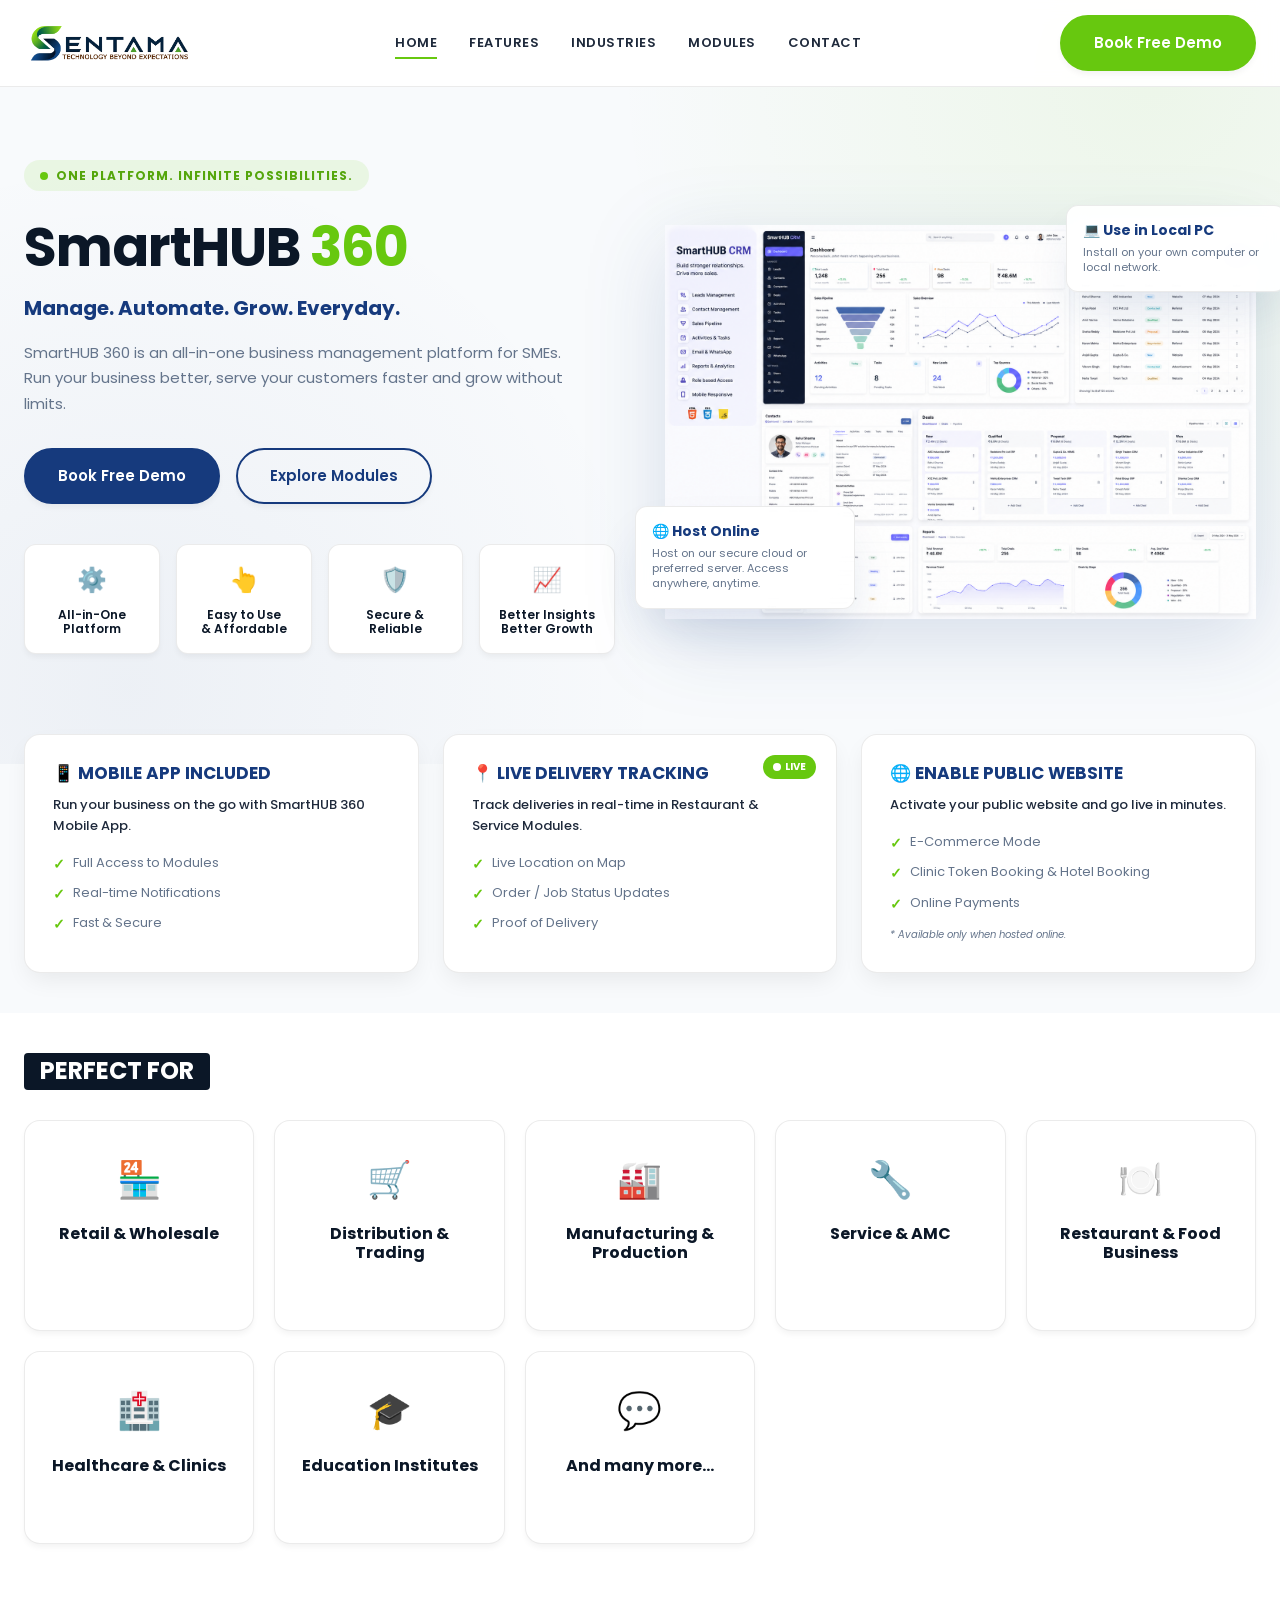
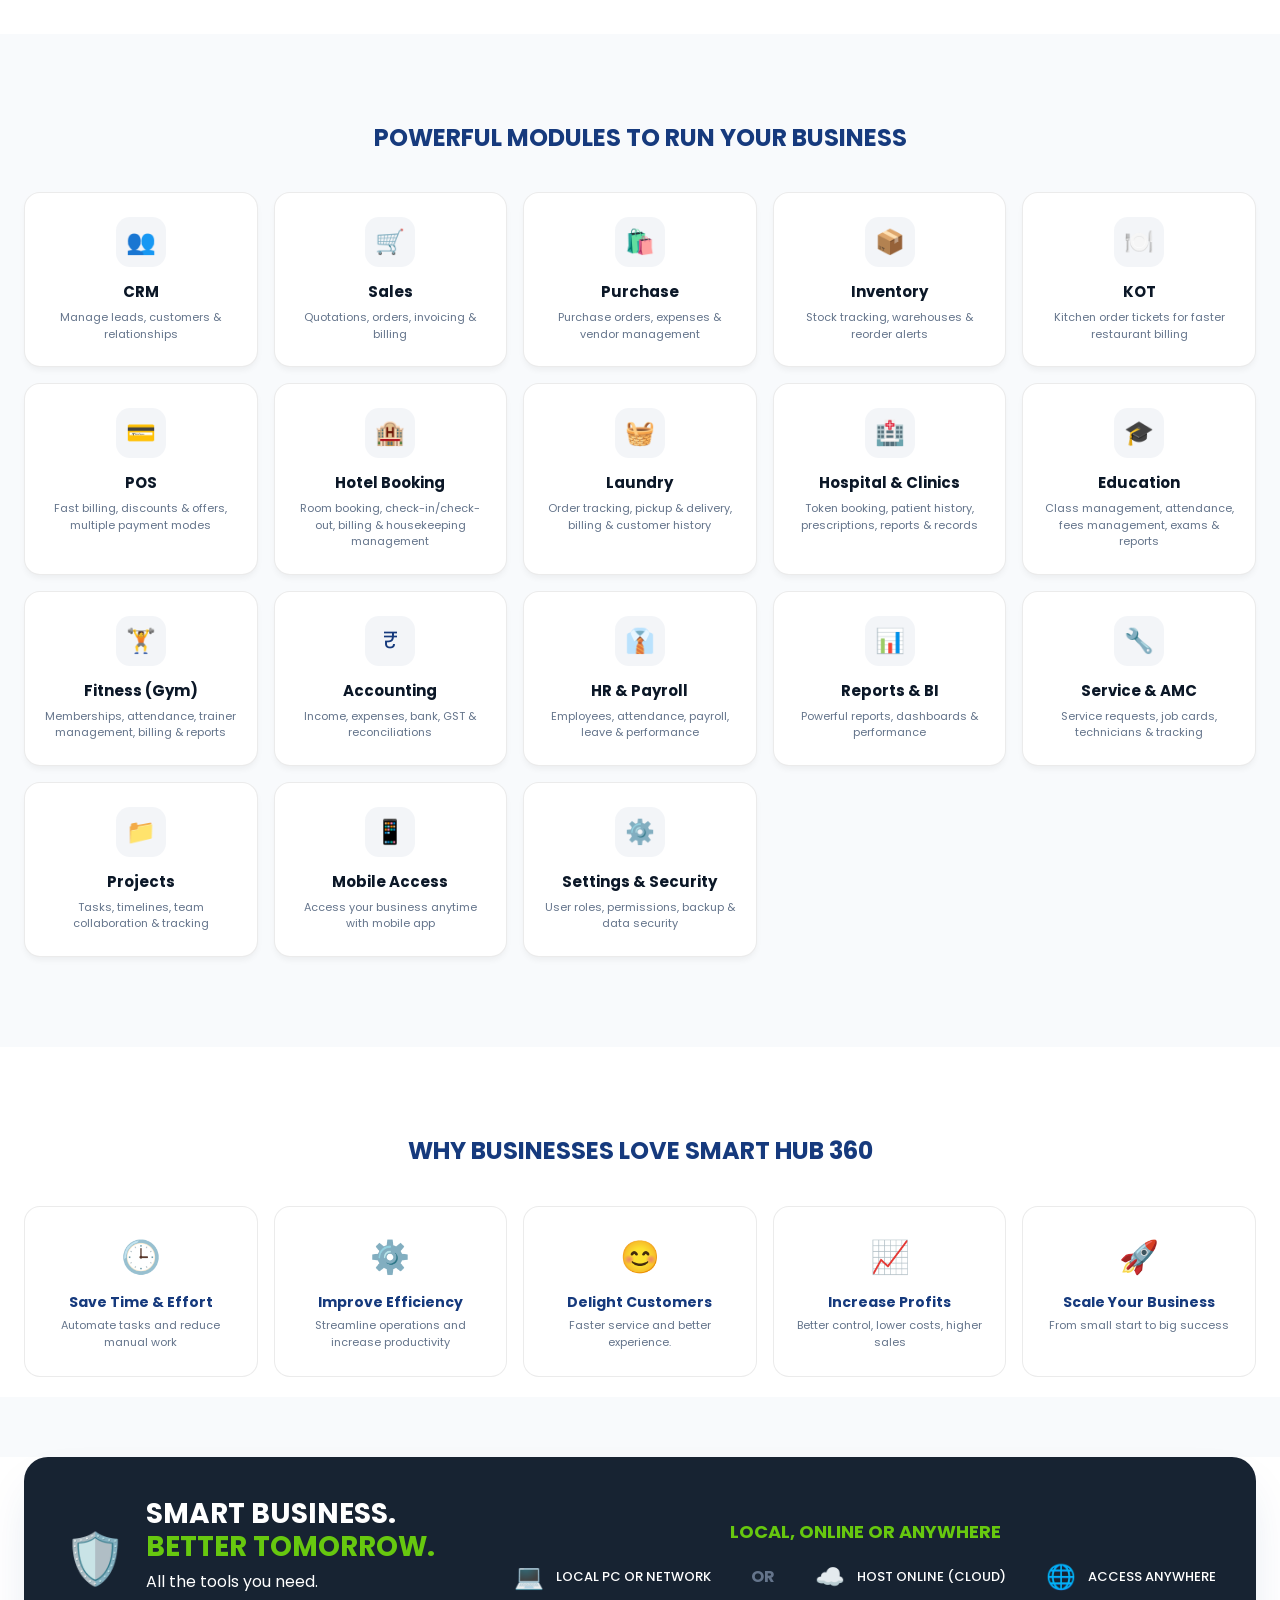
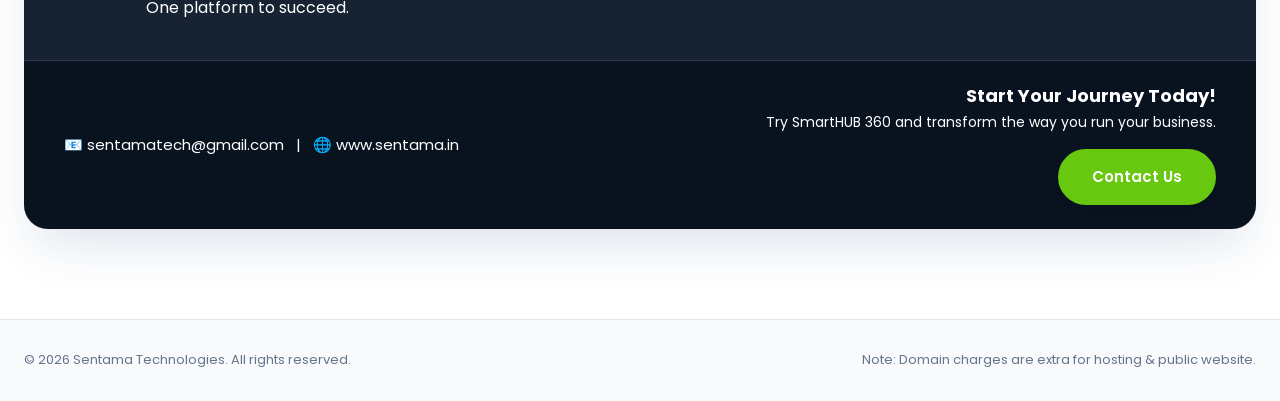
<file: index221.html>
<!DOCTYPE html>
<html lang="en">
<head>
    <meta charset="UTF-8">
    <meta name="viewport" content="width=device-width, initial-scale=1.0">
    <title>Sentama | SmartHUB 360 - One Platform. Infinite Possibilities.</title>
    <link href="https://fonts.googleapis.com/css2?family=Poppins:wght@300;400;500;600;700;800&display=swap" rel="stylesheet">
    <style>
        /* --- CSS Variables --- */
        :root {
            --primary-dark: #0B1727;
            --primary-blue: #163a7d;
            --primary-blue-hover: #102a5c;
            --accent-green: #67c80f;
            --accent-green-hover: #55a60c;
            --bg-light: #F8FAFC;
            --surface: #FFFFFF;
            --text-main: #1e293b;
            --text-muted: #64748b;
            --border-light: rgba(0, 0, 0, 0.08);
            --shadow-sm: 0 4px 6px -1px rgba(0, 0, 0, 0.05);
            --shadow-md: 0 10px 25px -5px rgba(0, 0, 0, 0.08);
            --shadow-lg: 0 25px 50px -12px rgba(22, 58, 125, 0.15);
            --radius-sm: 12px;
            --radius-md: 16px;
            --radius-lg: 24px;
        }

        /* --- Reset & Base --- */
        * { margin: 0; padding: 0; box-sizing: border-box; }
        html { scroll-behavior: smooth; }
        body { font-family: 'Poppins', sans-serif; background-color: var(--bg-light); color: var(--text-main); line-height: 1.6; overflow-x: hidden; }
        .container { width: 100%; max-width: 1300px; margin: 0 auto; padding: 0 24px; }
        section { padding: 90px 0; }
        h1, h2, h3, h4 { color: var(--primary-dark); line-height: 1.2; }
        h2 { font-size: 36px; font-weight: 700; margin-bottom: 12px; text-align: center; }
        .subtitle { text-align: center; color: var(--text-muted); font-size: 16px; max-width: 800px; margin: 0 auto 50px; }
        a { text-decoration: none; transition: all 0.3s ease; }
        img { max-width: 100%; height: auto; display: block; }

        /* --- Animations --- */
        .reveal { opacity: 0; transform: translateY(30px); transition: opacity 0.8s cubic-bezier(0.16, 1, 0.3, 1), transform 0.8s cubic-bezier(0.16, 1, 0.3, 1); }
        .reveal.active { opacity: 1; transform: translateY(0); }
        .delay-1 { transition-delay: 0.1s; } .delay-2 { transition-delay: 0.2s; }
        .delay-3 { transition-delay: 0.3s; } .delay-4 { transition-delay: 0.4s; }

        @keyframes floatSlow { 0%, 100% { transform: translateY(0px); } 50% { transform: translateY(-15px); } }
        @keyframes pulseGlow { 0% { box-shadow: 0 0 0 0 rgba(103, 200, 15, 0.6); } 70% { box-shadow: 0 0 0 10px rgba(103, 200, 15, 0); } 100% { box-shadow: 0 0 0 0 rgba(103, 200, 15, 0); } }

        /* --- Buttons --- */
        .btn { display: inline-flex; align-items: center; justify-content: center; background: var(--primary-blue); color: white; padding: 14px 32px; border-radius: 50px; font-weight: 600; font-size: 15px; border: 2px solid var(--primary-blue); cursor: pointer; box-shadow: var(--shadow-sm); transition: all 0.3s cubic-bezier(0.175, 0.885, 0.32, 1.275); }
        .btn:hover { background: var(--primary-blue-hover); border-color: var(--primary-blue-hover); transform: translateY(-3px); box-shadow: var(--shadow-md); }
        .btn.accent { background: var(--accent-green); border-color: var(--accent-green); color: white; }
        .btn.accent:hover { background: var(--accent-green-hover); border-color: var(--accent-green-hover); }
        .btn.outline { background: transparent; color: var(--primary-blue); }
        .btn.outline:hover { background: var(--primary-blue); color: white; }

        /* --- Navbar --- */
        nav { position: fixed; top: 0; width: 100%; padding: 15px 0; background: rgba(255, 255, 255, 0.95); backdrop-filter: blur(10px); border-bottom: 1px solid var(--border-light); z-index: 1000; }
        .nav-container { display: flex; justify-content: space-between; align-items: center; }
        .logo-img { max-height: 45px; width: auto; }
        .nav-links { display: flex; gap: 32px; align-items: center; }
        .nav-links a { color: var(--text-main); font-weight: 600; font-size: 13px; text-transform: uppercase; letter-spacing: 0.5px; position: relative; }
        .nav-links a::after { content: ''; position: absolute; bottom: -6px; left: 0; width: 0%; height: 2px; background: var(--accent-green); transition: width 0.3s ease; }
        .nav-links a:hover::after, .nav-links a.active::after { width: 100%; }

        /* --- Hero Section --- */
        .hero { padding: 160px 0 80px; background: radial-gradient(circle at 90% 10%, rgba(103, 200, 15, 0.08) 0%, transparent 40%), radial-gradient(circle at 10% 90%, rgba(22, 58, 125, 0.05) 0%, transparent 40%), var(--bg-light); position: relative; }
        .hero-grid { display: grid; grid-template-columns: 1fr 1fr; gap: 50px; align-items: center; }
        .badge { display: inline-flex; align-items: center; gap: 8px; background: rgba(103, 200, 15, 0.1); color: var(--accent-green-hover); padding: 6px 16px; border-radius: 50px; font-size: 12px; font-weight: 700; margin-bottom: 24px; text-transform: uppercase; letter-spacing: 1px; }
        .pulse-dot { width: 8px; height: 8px; border-radius: 50%; background: var(--accent-green); animation: pulseGlow 2s infinite; }
        .hero h1 { font-size: 54px; letter-spacing: -1px; margin-bottom: 12px; }
        .hero h1 span { color: var(--accent-green); }
        .hero .tagline { font-size: 20px; color: var(--primary-blue); font-weight: 700; margin-bottom: 16px; }
        .hero p { font-size: 15px; color: var(--text-muted); margin-bottom: 32px; max-width: 95%; line-height: 1.7; }
        .hero-buttons { display: flex; gap: 16px; margin-bottom: 40px; }
        
        .highlights-grid { display: flex; gap: 16px; flex-wrap: wrap; margin-bottom: 30px; }
        .highlight-item { background: white; border: 1px solid var(--border-light); border-radius: var(--radius-sm); padding: 16px 10px; display: flex; flex-direction: column; align-items: center; justify-content: center; box-shadow: var(--shadow-sm); flex: 1; min-width: 100px; transition: transform 0.3s ease; }
        .highlight-item:hover { transform: translateY(-4px); box-shadow: var(--shadow-md); border-color: var(--accent-green); }
        .highlight-icon { font-size: 24px; margin-bottom: 8px; }
        .highlight-item h4 { font-size: 12px; color: var(--primary-dark); font-weight: 600; text-align: center; margin: 0; }

        .hero-showcase { position: relative; animation: floatSlow 6s ease-in-out infinite; }
        .hero-showcase img { width: 100%; filter: drop-shadow(0 20px 40px rgba(22, 58, 125, 0.15)); }

        /* Floating Deployment Tags on Hero Image */
        .deploy-tag { position: absolute; background: rgba(255, 255, 255, 0.95); backdrop-filter: blur(10px); padding: 16px; border-radius: 12px; box-shadow: var(--shadow-lg); border: 1px solid var(--border-light); max-width: 220px; z-index: 2; transition: transform 0.3s ease; }
        .deploy-tag:hover { transform: scale(1.05); }
        .deploy-tag.top-right { top: -20px; right: -30px; }
        .deploy-tag.bottom-left { bottom: 10px; left: -30px; }
        .deploy-tag h4 { font-size: 14px; display: flex; align-items: center; gap: 8px; margin-bottom: 6px; color: var(--primary-blue); }
        .deploy-tag p { font-size: 11px; color: var(--text-muted); margin: 0; line-height: 1.4; }

        /* --- Special Trio Features Section --- */
        .special-trio-grid { display: grid; grid-template-columns: repeat(3, 1fr); gap: 24px; margin-top: -30px; position: relative; z-index: 10; padding-bottom: 40px;}
        .trio-card { background: white; border-radius: var(--radius-md); padding: 28px; border: 1px solid var(--border-light); box-shadow: var(--shadow-md); transition: transform 0.4s ease; position: relative; overflow: hidden; }
        .trio-card:hover { transform: translateY(-10px); box-shadow: var(--shadow-lg); border-color: var(--primary-blue); }
        .trio-card h3 { font-size: 17px; margin-bottom: 12px; display: flex; align-items: center; gap: 10px; color: var(--primary-blue); }
        .trio-card p { font-size: 13px; color: var(--text-main); margin-bottom: 16px; font-weight: 500; }
        .trio-card ul { list-style: none; padding: 0; }
        .trio-card ul li { font-size: 13px; color: var(--text-muted); margin-bottom: 8px; display: flex; align-items: flex-start; gap: 8px; }
        .trio-card ul li::before { content: '✓'; color: var(--accent-green); font-weight: bold; font-size: 14px; }
        .live-tag { position: absolute; top: 20px; right: 20px; background: var(--accent-green); color: white; font-size: 10px; font-weight: bold; padding: 4px 10px; border-radius: 50px; display: flex; align-items: center; gap: 4px; animation: pulseGlow 2s infinite; }

        /* --- Interactive Industries Grid --- */
        .industry-grid { display: grid; grid-template-columns: repeat(auto-fit, minmax(220px, 1fr)); gap: 20px; }
        .industry-card { background: white; border-radius: var(--radius-md); padding: 30px 20px; text-align: center; border: 1px solid var(--border-light); box-shadow: var(--shadow-sm); cursor: pointer; transition: all 0.4s cubic-bezier(0.175, 0.885, 0.32, 1.275); }
        .industry-card:hover { transform: translateY(-8px) scale(1.02); box-shadow: var(--shadow-lg); border-color: var(--accent-green); }
        .industry-card .icon-box { font-size: 36px; margin: 0 auto 16px; display: inline-block; transition: transform 0.3s ease; }
        .industry-card:hover .icon-box { transform: scale(1.2); }
        .industry-card h3 { font-size: 16px; margin-bottom: 8px; }
        .industry-card .click-hint { display: inline-block; font-size: 11px; color: white; background: var(--primary-blue); padding: 6px 16px; border-radius: 50px; font-weight: 600; opacity: 0; transform: translateY(10px); transition: all 0.3s ease; }
        .industry-card:hover .click-hint { opacity: 1; transform: translateY(0); background: var(--accent-green); }

        /* --- 18 Modules Grid (Exactly as in image) --- */
        .modules-grid { display: grid; grid-template-columns: repeat(auto-fill, minmax(200px, 1fr)); gap: 16px; }
        .module-card { background: white; padding: 24px 20px; border-radius: var(--radius-md); border: 1px solid var(--border-light); box-shadow: var(--shadow-sm); transition: all 0.3s ease; display: flex; flex-direction: column; align-items: center; text-align: center; }
        .module-card .mod-icon { width: 50px; height: 50px; background: rgba(22, 58, 125, 0.05); border-radius: 14px; display: flex; align-items: center; justify-content: center; font-size: 24px; margin-bottom: 16px; color: var(--primary-blue); transition: all 0.3s ease; }
        .module-card h3 { font-size: 15px; margin-bottom: 8px; transition: color 0.3s ease; }
        .module-card p { font-size: 11px; color: var(--text-muted); line-height: 1.5; transition: color 0.3s ease; margin: 0; }
        
        .module-card:hover { background: var(--primary-blue); transform: translateY(-5px); box-shadow: var(--shadow-md); border-color: var(--primary-blue); }
        .module-card:hover .mod-icon { background: rgba(255, 255, 255, 0.15); color: #ffffff; transform: scale(1.15); }
        .module-card:hover h3, .module-card:hover p { color: white; }
        .module-card:hover p { opacity: 0.85; }

        /* --- Why Businesses Love Section --- */
        .benefits-grid { display: grid; grid-template-columns: repeat(5, 1fr); gap: 16px; margin-top: 40px; }
        .benefit-item { text-align: center; background: white; padding: 24px 16px; border-radius: var(--radius-md); border: 1px solid var(--border-light); transition: all 0.3s ease; }
        .benefit-item:hover { transform: translateY(-5px); box-shadow: var(--shadow-md); border-color: var(--accent-green); }
        .benefit-item .b-icon { font-size: 32px; margin-bottom: 12px; display: block; }
        .benefit-item h4 { font-size: 14px; margin-bottom: 6px; color: var(--primary-blue); }
        .benefit-item p { font-size: 11px; color: var(--text-muted); }

        /* --- Bottom CTA / Deployment Banner --- */
        .cta-banner { background: var(--primary-dark); border-radius: var(--radius-lg); padding: 0; color: white; margin-top: 60px; display: flex; flex-direction: column; overflow: hidden; box-shadow: var(--shadow-lg); }
        .cta-top { background: rgba(255,255,255,0.05); padding: 40px; display: flex; justify-content: space-between; align-items: center; border-bottom: 1px solid rgba(255,255,255,0.1); flex-wrap: wrap; gap: 20px; }
        .cta-bottom { padding: 24px 40px; display: flex; justify-content: space-between; align-items: center; flex-wrap: wrap; gap: 20px; text-align: center; }
        .cta-bottom h3 { color: var(--accent-green); margin-bottom: 4px; font-size: 18px;}
        .deploy-icons { display: flex; gap: 40px; align-items: center; justify-content: center; flex: 1; }
        .deploy-item { display: flex; align-items: center; gap: 12px; font-size: 13px; font-weight: 500; }
        .deploy-item span { font-size: 24px; }
        
        /* --- Unlimited Rich Modal Popup --- */
        .modal-overlay { position: fixed; top: 0; left: 0; width: 100%; height: 100%; background: rgba(11, 23, 39, 0.85); backdrop-filter: blur(8px); z-index: 2000; display: flex; align-items: center; justify-content: center; opacity: 0; pointer-events: none; transition: all 0.4s cubic-bezier(0.16, 1, 0.3, 1); }
        .modal-overlay.active { opacity: 1; pointer-events: auto; }
        .modal-content { background: var(--bg-light); width: 95%; max-width: 1000px; border-radius: var(--radius-lg); overflow: hidden; box-shadow: 0 40px 80px rgba(0,0,0,0.5); transform: scale(0.95) translateY(20px); transition: transform 0.4s cubic-bezier(0.175, 0.885, 0.32, 1.275); max-height: 90vh; display: flex; flex-direction: column; }
        .modal-overlay.active .modal-content { transform: scale(1) translateY(0); }
        
        .modal-header { position: relative; height: 220px; background-size: cover; background-position: center; padding: 40px; display: flex; align-items: flex-end; flex-shrink: 0; }
        .modal-header::before { content: ''; position: absolute; inset: 0; background: linear-gradient(to top, rgba(11,23,39,0.95) 0%, rgba(11,23,39,0.2) 100%); }
        .modal-title-box { position: relative; z-index: 2; }
        .modal-close { position: absolute; top: 20px; right: 20px; background: rgba(255,255,255,0.2); backdrop-filter: blur(4px); color: white; border: none; width: 40px; height: 40px; border-radius: 50%; cursor: pointer; font-weight: bold; font-size: 18px; z-index: 3; transition: all 0.3s ease; display: flex; align-items: center; justify-content: center; }
        .modal-close:hover { background: white; color: var(--primary-dark); transform: rotate(90deg); }
        
        .modal-body { padding: 40px; overflow-y: auto; background: white; }
        
        /* Auto-fitting grid for UNLIMITED features */
        .modal-feature-grid { display: grid; grid-template-columns: repeat(auto-fit, minmax(260px, 1fr)); gap: 16px; margin-top: 24px; }
        .modal-feature-item { background: var(--bg-light); border-radius: 12px; padding: 16px; display: flex; align-items: flex-start; gap: 14px; border: 1px solid var(--border-light); transition: all 0.3s ease; opacity: 0; transform: translateX(-10px); }
        
        /* Staggered animation classes applied via JS */
        .modal-feature-item.animate-in { opacity: 1; transform: translateX(0); transition: all 0.5s cubic-bezier(0.175, 0.885, 0.32, 1.275); }

        .modal-feature-item:hover { background: white; border-color: var(--accent-green); box-shadow: var(--shadow-sm); transform: translateY(-3px) scale(1.02); }
        .modal-feature-icon { font-size: 20px; width: 44px; height: 44px; background: white; border-radius: 10px; display: flex; align-items: center; justify-content: center; box-shadow: 0 2px 8px rgba(0,0,0,0.05); transition: transform 0.4s cubic-bezier(0.175, 0.885, 0.32, 1.275); flex-shrink: 0; color: var(--primary-blue); }
        .modal-feature-item:hover .modal-feature-icon { transform: scale(1.15) rotate(10deg); color: var(--accent-green); }
        .modal-feature-text h4 { font-size: 14px; color: var(--primary-dark); margin-bottom: 4px; }
        .modal-feature-text p { font-size: 12px; color: var(--text-muted); line-height: 1.4; margin: 0; }

        /* --- Footer --- */
        footer { background: var(--bg-light); padding: 30px 0; text-align: center; color: var(--text-muted); font-size: 13px; }

        @media (max-width: 992px) {
            .hero-grid, .special-trio-grid { grid-template-columns: 1fr; }
            .nav-links { display: none; }
            .deploy-tag { display: none; }
            .benefits-grid { grid-template-columns: repeat(2, 1fr); }
            .deploy-icons { flex-direction: column; gap: 10px; }
        }
        @media (max-width: 768px) {
            .benefits-grid { grid-template-columns: 1fr; }
            .cta-top, .cta-bottom { flex-direction: column; text-align: center; }
        }
    </style>
</head>
<body>

    <!-- Navigation -->
    <nav>
        <div class="container nav-container">
            <a href="#home">
                <img src="sentama-logo.png" alt="Sentama 360 Logo" class="logo-img">
            </a>
            <div class="nav-links">
                <a href="#home" class="active">Home</a>
                <a href="#features">Features</a>
                <a href="#industries">Industries</a>
                <a href="#modules">Modules</a>
                <a href="#contact">Contact</a>
            </div>
            <a class="btn accent" href="#contact">Book Free Demo</a>
        </div>
    </nav>

    <!-- Hero Section -->
    <section class="hero" id="home">
        <div class="container hero-grid">
            <div class="reveal active">
                <div class="badge"><span class="pulse-dot"></span> One Platform. Infinite Possibilities.</div>
                <h1>SmartHUB <span>360</span></h1>
                <div class="tagline">Manage. Automate. Grow. Everyday.</div>
                <p>SmartHUB 360 is an all-in-one business management platform for SMEs.<br>Run your business better, serve your customers faster and grow without limits.</p>
                <div class="hero-buttons">
                    <a class="btn" href="#contact">Book Free Demo</a>
                    <a class="btn outline" href="#modules">Explore Modules</a>
                </div>
                
                <div class="highlights-grid">
                    <div class="highlight-item"><div class="highlight-icon">⚙️</div><h4>All-in-One<br>Platform</h4></div>
                    <div class="highlight-item"><div class="highlight-icon">👆</div><h4>Easy to Use<br>& Affordable</h4></div>
                    <div class="highlight-item"><div class="highlight-icon">🛡️</div><h4>Secure &<br>Reliable</h4></div>
                    <div class="highlight-item"><div class="highlight-icon">📈</div><h4>Better Insights<br>Better Growth</h4></div>
                </div>
            </div>
            <div class="hero-showcase reveal delay-1 active">
                <img src="crm-image-1.png" alt="SmartHUB 360 Multi-device Dashboard">
                
                <!-- Floating Deployment Tags matching image top right -->
                <div class="deploy-tag top-right">
                    <h4>💻 Use in Local PC</h4>
                    <p>Install on your own computer or local network.</p>
                </div>
                <div class="deploy-tag bottom-left">
                    <h4>🌐 Host Online</h4>
                    <p>Host on our secure cloud or preferred server. Access anywhere, anytime.</p>
                </div>
            </div>
        </div>
    </section>

    <!-- Trio Special Features (Matches the 3 center boxes of image) -->
    <div class="container" id="features">
        <div class="special-trio-grid reveal active">
            <!-- Mobile App -->
            <div class="trio-card delay-1">
                <h3>📱 MOBILE APP INCLUDED</h3>
                <p>Run your business on the go with SmartHUB 360 Mobile App.</p>
                <ul>
                    <li>Full Access to Modules</li>
                    <li>Real-time Notifications</li>
                    <li>Fast & Secure</li>
                </ul>
            </div>
            <!-- Live Tracking -->
            <div class="trio-card delay-2">
                <div class="live-tag"><span class="pulse-dot" style="background: white;"></span> LIVE</div>
                <h3>📍 LIVE DELIVERY TRACKING</h3>
                <p>Track deliveries in real-time in Restaurant & Service Modules.</p>
                <ul>
                    <li>Live Location on Map</li>
                    <li>Order / Job Status Updates</li>
                    <li>Proof of Delivery</li>
                </ul>
            </div>
            <!-- Public Website -->
            <div class="trio-card delay-3">
                <h3>🌐 ENABLE PUBLIC WEBSITE</h3>
                <p>Activate your public website and go live in minutes.</p>
                <ul>
                    <li>E-Commerce Mode</li>
                    <li>Clinic Token Booking & Hotel Booking</li>
                    <li>Online Payments</li>
                </ul>
                <div style="font-size: 10px; color: var(--text-muted); margin-top: 12px; font-style: italic;">* Available only when hosted online.</div>
            </div>
        </div>
    </div>

    <!-- Interactive Industries Grid (Exact match to image) -->
    <section id="industries" style="background: white; padding-top: 40px;">
        <div class="container">
            <div class="reveal active">
                <h2 style="text-transform: uppercase; font-size: 24px; color: var(--primary-blue); background: var(--primary-dark); color: white; display: inline-block; padding: 4px 16px; border-radius: 4px; margin-bottom: 30px;">Perfect For</h2>
            </div>

            <div class="industry-grid">
                <div class="industry-card reveal delay-1 active" onclick="openIndustryModal('retail')">
                    <div class="icon-box">🏪</div>
                    <h3>Retail & Wholesale</h3>
                    <div class="click-hint">View All Features</div>
                </div>
                <div class="industry-card reveal delay-2 active" onclick="openIndustryModal('distribution')">
                    <div class="icon-box">🛒</div>
                    <h3>Distribution & Trading</h3>
                    <div class="click-hint">View All Features</div>
                </div>
                <div class="industry-card reveal delay-3 active" onclick="openIndustryModal('manufacturing')">
                    <div class="icon-box">🏭</div>
                    <h3>Manufacturing & Production</h3>
                    <div class="click-hint">View All Features</div>
                </div>
                <div class="industry-card reveal delay-4 active" onclick="openIndustryModal('service')">
                    <div class="icon-box">🔧</div>
                    <h3>Service & AMC</h3>
                    <div class="click-hint">View All Features</div>
                </div>
                <div class="industry-card reveal delay-1 active" onclick="openIndustryModal('restaurant')">
                    <div class="icon-box">🍽️</div>
                    <h3>Restaurant & Food Business</h3>
                    <div class="click-hint">View All Features</div>
                </div>
                <div class="industry-card reveal delay-2 active" onclick="openIndustryModal('healthcare')">
                    <div class="icon-box">🏥</div>
                    <h3>Healthcare & Clinics</h3>
                    <div class="click-hint">View All Features</div>
                </div>
                <div class="industry-card reveal delay-3 active" onclick="openIndustryModal('education')">
                    <div class="icon-box">🎓</div>
                    <h3>Education Institutes</h3>
                    <div class="click-hint">View All Features</div>
                </div>
                <div class="industry-card reveal delay-4 active" onclick="openIndustryModal('others')">
                    <div class="icon-box">💬</div>
                    <h3>And many more...</h3>
                    <div class="click-hint">View All Features</div>
                </div>
            </div>
        </div>
    </section>

    <!-- ALL 18 Modules Restored (Exact match to image text) -->
    <section id="modules">
        <div class="container">
            <div class="reveal active">
                <h2 style="font-size: 24px; text-transform: uppercase; margin-bottom: 40px; color: var(--primary-blue);">Powerful Modules To Run Your Business</h2>
            </div>

            <div class="modules-grid">
                <div class="module-card reveal active"><div class="mod-icon">👥</div><h3>CRM</h3><p>Manage leads, customers & relationships</p></div>
                <div class="module-card reveal active"><div class="mod-icon">🛒</div><h3>Sales</h3><p>Quotations, orders, invoicing & billing</p></div>
                <div class="module-card reveal active"><div class="mod-icon">🛍️</div><h3>Purchase</h3><p>Purchase orders, expenses & vendor management</p></div>
                <div class="module-card reveal active"><div class="mod-icon">📦</div><h3>Inventory</h3><p>Stock tracking, warehouses & reorder alerts</p></div>
                
                <div class="module-card reveal active"><div class="mod-icon">🍽️</div><h3>KOT</h3><p>Kitchen order tickets for faster restaurant billing</p></div>
                <div class="module-card reveal active"><div class="mod-icon">💳</div><h3>POS</h3><p>Fast billing, discounts & offers, multiple payment modes</p></div>
                <div class="module-card reveal active"><div class="mod-icon">🏨</div><h3>Hotel Booking</h3><p>Room booking, check-in/check-out, billing & housekeeping management</p></div>
                <div class="module-card reveal active"><div class="mod-icon">🧺</div><h3>Laundry</h3><p>Order tracking, pickup & delivery, billing & customer history</p></div>

                <div class="module-card reveal active"><div class="mod-icon">🏥</div><h3>Hospital & Clinics</h3><p>Token booking, patient history, prescriptions, reports & records</p></div>
                <div class="module-card reveal active"><div class="mod-icon">🎓</div><h3>Education</h3><p>Class management, attendance, fees management, exams & reports</p></div>
                <div class="module-card reveal active"><div class="mod-icon">🏋️</div><h3>Fitness (Gym)</h3><p>Memberships, attendance, trainer management, billing & reports</p></div>
                <div class="module-card reveal active"><div class="mod-icon">₹</div><h3>Accounting</h3><p>Income, expenses, bank, GST & reconciliations</p></div>
                
                <div class="module-card reveal active"><div class="mod-icon">👔</div><h3>HR & Payroll</h3><p>Employees, attendance, payroll, leave & performance</p></div>
                <div class="module-card reveal active"><div class="mod-icon">📊</div><h3>Reports & BI</h3><p>Powerful reports, dashboards & performance</p></div>
                <div class="module-card reveal active"><div class="mod-icon">🔧</div><h3>Service & AMC</h3><p>Service requests, job cards, technicians & tracking</p></div>
                <div class="module-card reveal active"><div class="mod-icon">📁</div><h3>Projects</h3><p>Tasks, timelines, team collaboration & tracking</p></div>
                
                <div class="module-card reveal active"><div class="mod-icon">📱</div><h3>Mobile Access</h3><p>Access your business anytime with mobile app</p></div>
                <div class="module-card reveal active"><div class="mod-icon">⚙️</div><h3>Settings & Security</h3><p>User roles, permissions, backup & data security</p></div>
            </div>
        </div>
    </section>

    <!-- Why Businesses Love SmartHUB 360 -->
    <section style="background: white; padding-bottom: 20px;">
        <div class="container">
            <div class="reveal active">
                <h2 style="font-size: 24px; text-transform: uppercase; color: var(--primary-blue);">Why Businesses Love Smart HUB 360</h2>
            </div>

            <div class="benefits-grid">
                <div class="benefit-item reveal delay-1 active"><div class="b-icon">🕒</div><h4>Save Time & Effort</h4><p>Automate tasks and reduce manual work</p></div>
                <div class="benefit-item reveal delay-2 active"><div class="b-icon">⚙️</div><h4>Improve Efficiency</h4><p>Streamline operations and increase productivity</p></div>
                <div class="benefit-item reveal delay-3 active"><div class="b-icon">😊</div><h4>Delight Customers</h4><p>Faster service and better experience.</p></div>
                <div class="benefit-item reveal delay-4 active"><div class="b-icon">📈</div><h4>Increase Profits</h4><p>Better control, lower costs, higher sales</p></div>
                <div class="benefit-item reveal delay-1 active"><div class="b-icon">🚀</div><h4>Scale Your Business</h4><p>From small start to big success</p></div>
            </div>
        </div>
    </section>

    <!-- Bottom Exact Match CTA Banner -->
    <section id="contact" style="padding-top: 0; background: white;">
        <div class="container">
            <div class="cta-banner reveal active">
                <div class="cta-top">
                    <div style="display: flex; align-items: center; gap: 20px;">
                        <div style="font-size: 50px;">🛡️</div>
                        <div>
                            <h2 style="color: white; text-align: left; margin: 0; font-size: 28px;">SMART BUSINESS.<br><span style="color: var(--accent-green);">BETTER TOMORROW.</span></h2>
                            <p style="margin: 5px 0 0 0; font-size: 16px;">All the tools you need.<br>One platform to succeed.</p>
                        </div>
                    </div>
                    
                    <div style="text-align: center;">
                        <h3 style="color: var(--accent-green); margin-bottom: 16px; font-size: 18px;">LOCAL, ONLINE OR ANYWHERE</h3>
                        <div class="deploy-icons">
                            <div class="deploy-item"><span>💻</span> LOCAL PC OR NETWORK</div>
                            <div style="color: var(--text-muted); font-weight: bold;">OR</div>
                            <div class="deploy-item"><span>☁️</span> HOST ONLINE (CLOUD)</div>
                            <div class="deploy-item"><span>🌐</span> ACCESS ANYWHERE</div>
                        </div>
                    </div>
                </div>
                
                <div class="cta-bottom" style="background: rgba(0,0,0,0.2);">
                    <div style="display: flex; align-items: center; gap: 16px; font-size: 15px;">
                        📧 sentamatech@gmail.com &nbsp;&nbsp;|&nbsp;&nbsp; 🌐 www.sentama.in
                    </div>
                    <div style="text-align: right;">
                        <h3 style="margin: 0; color: white;">Start Your Journey Today!</h3>
                        <p style="margin: 4px 0 16px 0; font-size: 14px;">Try SmartHUB 360 and transform the way you run your business.</p>
                        <a href="mailto:sentamatech@gmail.com" class="btn accent">Contact Us</a>
                    </div>
                </div>
            </div>
        </div>
    </section>

    <!-- Rich Denser Modal Popup (UNLIMITED Features Support) -->
    <div class="modal-overlay" id="industryModal">
        <div class="modal-content">
            <button class="modal-close" onclick="closeModal()">✕</button>
            <div class="modal-header" id="modalHeader">
                <div class="modal-title-box">
                    <span class="badge" style="background: var(--accent-green); color: white; border: none; padding: 4px 12px; font-size: 11px;" id="modalBadge">FULL FEATURE SET</span>
                    <h2 style="color: white; text-align: left; margin: 5px 0 0 0; font-size: 32px;" id="modalTitle">Industry Title</h2>
                </div>
            </div>
            <div class="modal-body">
                <p id="modalDesc" style="color: var(--text-muted); font-size: 15px; margin-bottom: 10px;"></p>
                <div class="modal-feature-grid" id="modalFeatures">
                    <!-- Unlimited Feature Cards injected here dynamically -->
                </div>
            </div>
        </div>
    </div>

    <footer style="background: var(--bg-light); border-top: 1px solid var(--border-light);">
        <div class="container" style="display: flex; justify-content: space-between; flex-wrap: wrap; gap: 10px;">
            <div>© 2026 Sentama Technologies. All rights reserved.</div>
            <div>Note: Domain charges are extra for hosting & public website.</div>
        </div>
    </footer>

    <!-- Scripts -->
    <script>
        // Expanded Data supporting 8-10 Rich Features per Industry
        const industryData = {
            retail: {
                title: "Retail & Wholesale",
                bg: "https://images.unsplash.com/photo-1555421689-491a97ff2040?auto=format&fit=crop&w=800&q=80",
                desc: "Eliminate long checkout queues and automate your entire retail floor with deep integrations.",
                features: [
                    { icon: "🏷️", title: "Barcode Integration", desc: "Scan products rapidly for instant billing." },
                    { icon: "📦", title: "Live Stock Sync", desc: "Inventory deducts the millisecond a sale is made." },
                    { icon: "🎁", title: "Loyalty Programs", desc: "Automate discounts & points for returning customers." },
                    { icon: "🧾", title: "Multi-Outlet Sync", desc: "Manage pricing across various store branches." },
                    { icon: "📉", title: "Low Stock Alerts", desc: "Get notified before fast-moving items run out." },
                    { icon: "💸", title: "Split Payments", desc: "Accept cash, UPI, and cards on a single invoice." },
                    { icon: "🔄", title: "Returns & Refunds", desc: "Process product returns easily with auto-stock addback." },
                    { icon: "📱", title: "Mobile Inventory App", desc: "Do stock audits directly from your smartphone." }
                ]
            },
            distribution: {
                title: "Distribution & Trading",
                bg: "https://images.unsplash.com/photo-1586528116311-ad8dd3c8310d?auto=format&fit=crop&w=800&q=80",
                desc: "Streamline B2B logistics, wholesale orders, routing, and complex vendor payouts.",
                features: [
                    { icon: "🚚", title: "Order Routing", desc: "Plan delivery routes and dispatch vehicles." },
                    { icon: "🤝", title: "Vendor Portals", desc: "Manage GRN, purchase orders, and ledgers." },
                    { icon: "🏢", title: "Multi-Warehouse", desc: "Transfer stock seamlessly between godowns." },
                    { icon: "📈", title: "Sales Targets", desc: "Track field agents, margins, and bulk discounts." },
                    { icon: "📦", title: "Batch Tracking", desc: "Monitor expiry dates and batch lot numbers." },
                    { icon: "📄", title: "Bulk Invoicing", desc: "Generate E-way bills and mass invoices instantly." },
                    { icon: "💳", title: "Credit Limits", desc: "Set auto-blocks for clients exceeding credit allowance." },
                    { icon: "📊", title: "Margin Analysis", desc: "Real-time reporting on wholesale vs retail profit margins." }
                ]
            },
            manufacturing: {
                title: "Manufacturing & Production",
                bg: "https://images.unsplash.com/photo-1581091226825-a6a2a5aee158?auto=format&fit=crop&w=800&q=80",
                desc: "Complete visibility over your assembly line, raw materials, BOM, and total output.",
                features: [
                    { icon: "📋", title: "Bill of Materials (BOM)", desc: "Define recipes to auto-deduct raw materials." },
                    { icon: "⚙️", title: "Production Stages", desc: "Track items through assembly, QA, and packaging." },
                    { icon: "⚠️", title: "Reorder Alerts", desc: "Never run out of crucial factory components." },
                    { icon: "👷", title: "Job Work & Labour", desc: "Calculate wages based on output and contracted work." },
                    { icon: "🔍", title: "Quality Control", desc: "Log defects and track waste percentages." },
                    { icon: "🏭", title: "Machine Maintenance", desc: "Schedule downtime for equipment servicing." },
                    { icon: "🔄", title: "Scrap Management", desc: "Account for production waste and scrap resale." },
                    { icon: "📊", title: "Costing Reports", desc: "Accurate per-unit manufacturing cost breakdown." },
                    { icon: "🚚", title: "Direct Dispatch", desc: "Move finished goods directly from assembly to delivery." }
                ]
            },
            service: {
                title: "Service & AMC",
                bg: "https://images.unsplash.com/photo-1581092160562-40aa08e78837?auto=format&fit=crop&w=800&q=80",
                desc: "Manage support tickets, field technicians, and annual maintenance contracts with ease.",
                features: [
                    { icon: "🛠️", title: "Digital Job Cards", desc: "Assign repair tasks with full equipment history." },
                    { icon: "📅", title: "AMC Tracking", desc: "Automated reminders for contract renewals." },
                    { icon: "📍", title: "Live Tracking", desc: "See field service agent locations on a map." },
                    { icon: "📱", title: "Mobile App Access", desc: "Technicians update status and get client signatures." },
                    { icon: "💬", title: "Client Updates", desc: "Auto-SMS updates for repair status changes." },
                    { icon: "🧾", title: "Spare Parts Billing", desc: "Directly invoice parts used during service." },
                    { icon: "⏱️", title: "SLA Timers", desc: "Track resolution times against client agreements." },
                    { icon: "⭐", title: "Feedback Collection", desc: "Automated feedback links sent post-service." }
                ]
            },
            restaurant: {
                title: "Restaurant & Food Business",
                bg: "https://images.unsplash.com/photo-1517248135467-4c7edcad34c4?auto=format&fit=crop&w=800&q=80",
                desc: "Speed up table service with instant digital Kitchen Order Tickets and integrated POS billing.",
                features: [
                    { icon: "🔥", title: "Instant Wireless KOT", desc: "Send orders directly to Kitchen Display Screens." },
                    { icon: "🪑", title: "Table Management", desc: "Live floor view, reservations, and table merging." },
                    { icon: "📱", title: "Waiter App", desc: "Captains can take orders directly from tableside." },
                    { icon: "🍔", title: "Recipe Costing", desc: "Analyze ingredient consumption and plate margins." },
                    { icon: "🛵", title: "Delivery Tracking", desc: "Manage Swiggy/Zomato and in-house riders." },
                    { icon: "💳", title: "Split Payments", desc: "Settle bills using UPI, Cash, or Cards instantly." },
                    { icon: "📊", title: "Day-End Reports", desc: "Automated Z-reports sent to owner's email daily." },
                    { icon: "🌐", title: "QR Ordering", desc: "Let customers scan and order directly from their table." }
                ]
            },
            healthcare: {
                title: "Healthcare & Clinics",
                bg: "https://images.unsplash.com/photo-1519494026892-80bbd2d6fd0d?auto=format&fit=crop&w=800&q=80",
                desc: "Organize patient queues, manage doctor schedules, and track medical histories effortlessly.",
                features: [
                    { icon: "🎫", title: "Token Displays", desc: "Digital queue management for waiting rooms." },
                    { icon: "🩺", title: "EHR Records", desc: "Secure digital patient history and diagnoses." },
                    { icon: "💊", title: "Pharmacy Billing", desc: "Integrated drug inventory with expiry tracking." },
                    { icon: "🗓️", title: "Appointments", desc: "Online booking portals for specific doctors." },
                    { icon: "🔬", title: "Lab Integration", desc: "Attach test results directly to patient profiles." },
                    { icon: "💰", title: "Insurance Claims", desc: "Generate invoices formatted for TPA processing." },
                    { icon: "📱", title: "Tele-Consult", desc: "Integrated video link sharing for remote patients." }
                ]
            },
            education: {
                title: "Education Institutes",
                bg: "https://images.unsplash.com/photo-1523050854058-8df90110c9f1?auto=format&fit=crop&w=800&q=80",
                desc: "Unified portal for students, faculty, and administrative operations across the campus.",
                features: [
                    { icon: "👨‍🏫", title: "Class Rosters", desc: "Manage divisions, subjects, and daily attendance." },
                    { icon: "💰", title: "Fee Collection", desc: "Generate term invoices, track dues, and receipts." },
                    { icon: "📝", title: "Exam Reports", desc: "Digitize grading and generate student report cards." },
                    { icon: "🚌", title: "Transport Logs", desc: "Manage bus routes and student allocation." },
                    { icon: "📚", title: "Library System", desc: "Track book issues, returns, and late fines." },
                    { icon: "📱", title: "Parent Portal", desc: "App access for parents to view grades & notices." },
                    { icon: "🎓", title: "Alumni Directory", desc: "Maintain connections with graduated batches." },
                    { icon: "🏢", title: "Hostel Mgmt", desc: "Room allocation, mess fees, and visitor logs." }
                ]
            },
            others: {
                title: "And many more...",
                bg: "https://images.unsplash.com/photo-1460925895917-afdab827c52f?auto=format&fit=crop&w=800&q=80",
                desc: "SmartHUB 360 is built on a modular framework that scales and adapts to any business model.",
                features: [
                    { icon: "🧩", title: "Module Toggles", desc: "Turn off what you don't need, activate as you grow." },
                    { icon: "🌐", title: "Open Integrations", desc: "Connect with third-party APIs for extended utility." },
                    { icon: "🛡️", title: "Custom Roles", desc: "Design specific access permissions for job titles." },
                    { icon: "📊", title: "Custom Reports", desc: "Build views with the drag-and-drop report builder." },
                    { icon: "☁️", title: "Backups", desc: "Automated daily reminder for back up." },
                    { icon: "🎨", title: "White Labeling", desc: "Add your own logo and brand colors to invoices." }
                ]
            }
        };

        function openIndustryModal(key) {
            const data = industryData[key];
            if (!data) return;

            // Populate Text and Images
            document.getElementById('modalTitle').innerText = data.title;
            document.getElementById('modalDesc').innerText = data.desc;
            document.getElementById('modalHeader').style.backgroundImage = `url('${data.bg}')`;

            // Build Fluid Feature Cards (Unlimited capacity)
            const grid = document.getElementById('modalFeatures');
            grid.innerHTML = '';
            
            data.features.forEach((f, index) => {
                const item = document.createElement('div');
                item.className = 'modal-feature-item';
                
                // Add staggered animation delay dynamically
                item.style.transitionDelay = `${(index * 0.05) + 0.1}s`;
                
                item.innerHTML = `
                    <div class="modal-feature-icon">${f.icon}</div>
                    <div class="modal-feature-text">
                        <h4>${f.title}</h4>
                        <p>${f.desc}</p>
                    </div>
                `;
                grid.appendChild(item);
            });

            // Show Modal & Lock Scroll
            document.getElementById('industryModal').classList.add('active');
            document.body.style.overflow = 'hidden';
            
            // Trigger staggered animation classes after slight delay
            setTimeout(() => {
                const items = document.querySelectorAll('.modal-feature-item');
                items.forEach(el => el.classList.add('animate-in'));
            }, 10);
        }

        function closeModal() {
            document.getElementById('industryModal').classList.remove('active');
            document.body.style.overflow = 'auto';
            
            // Remove animation classes for next open
            setTimeout(() => {
                const items = document.querySelectorAll('.modal-feature-item');
                items.forEach(el => el.classList.remove('animate-in'));
            }, 400);
        }

        // Close modal when clicking outside
        document.getElementById('industryModal').addEventListener('click', function(e) {
            if (e.target === this) { closeModal(); }
        });
    </script>
</body>
</html>
</file>
